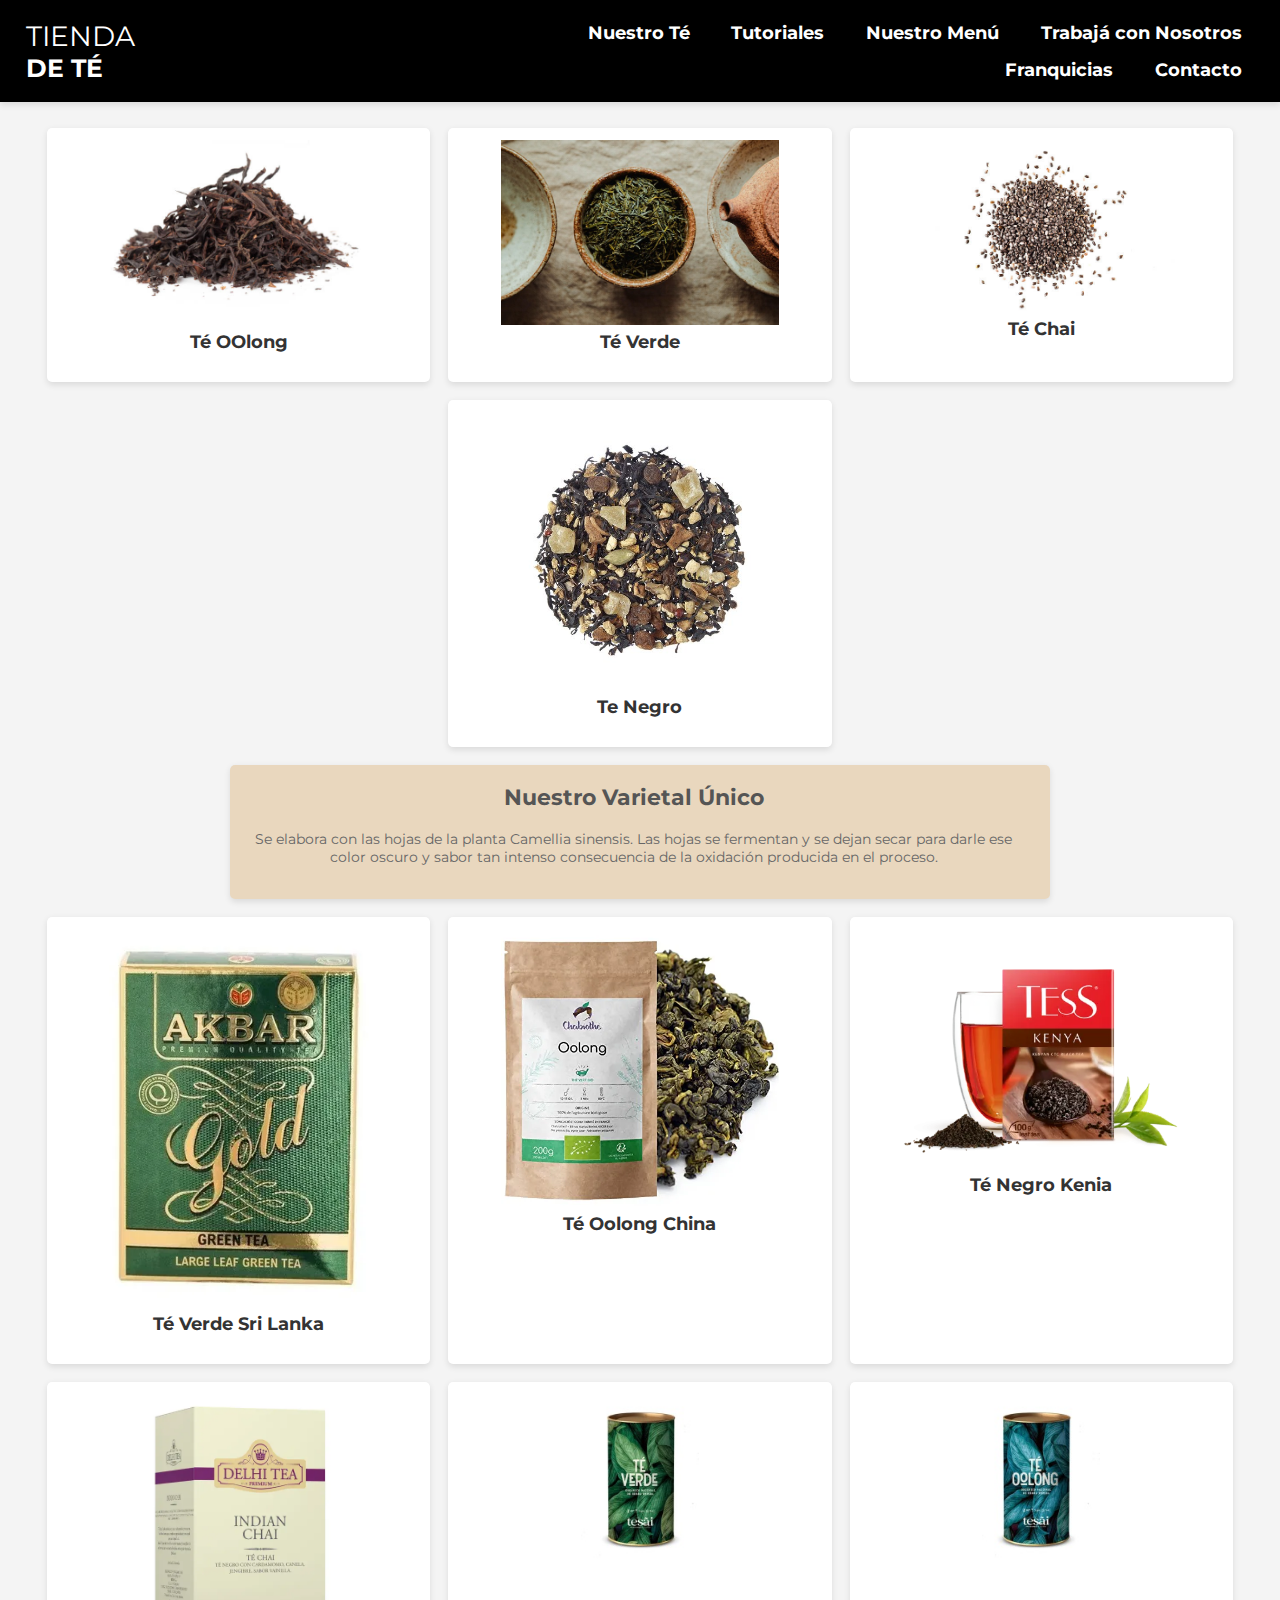
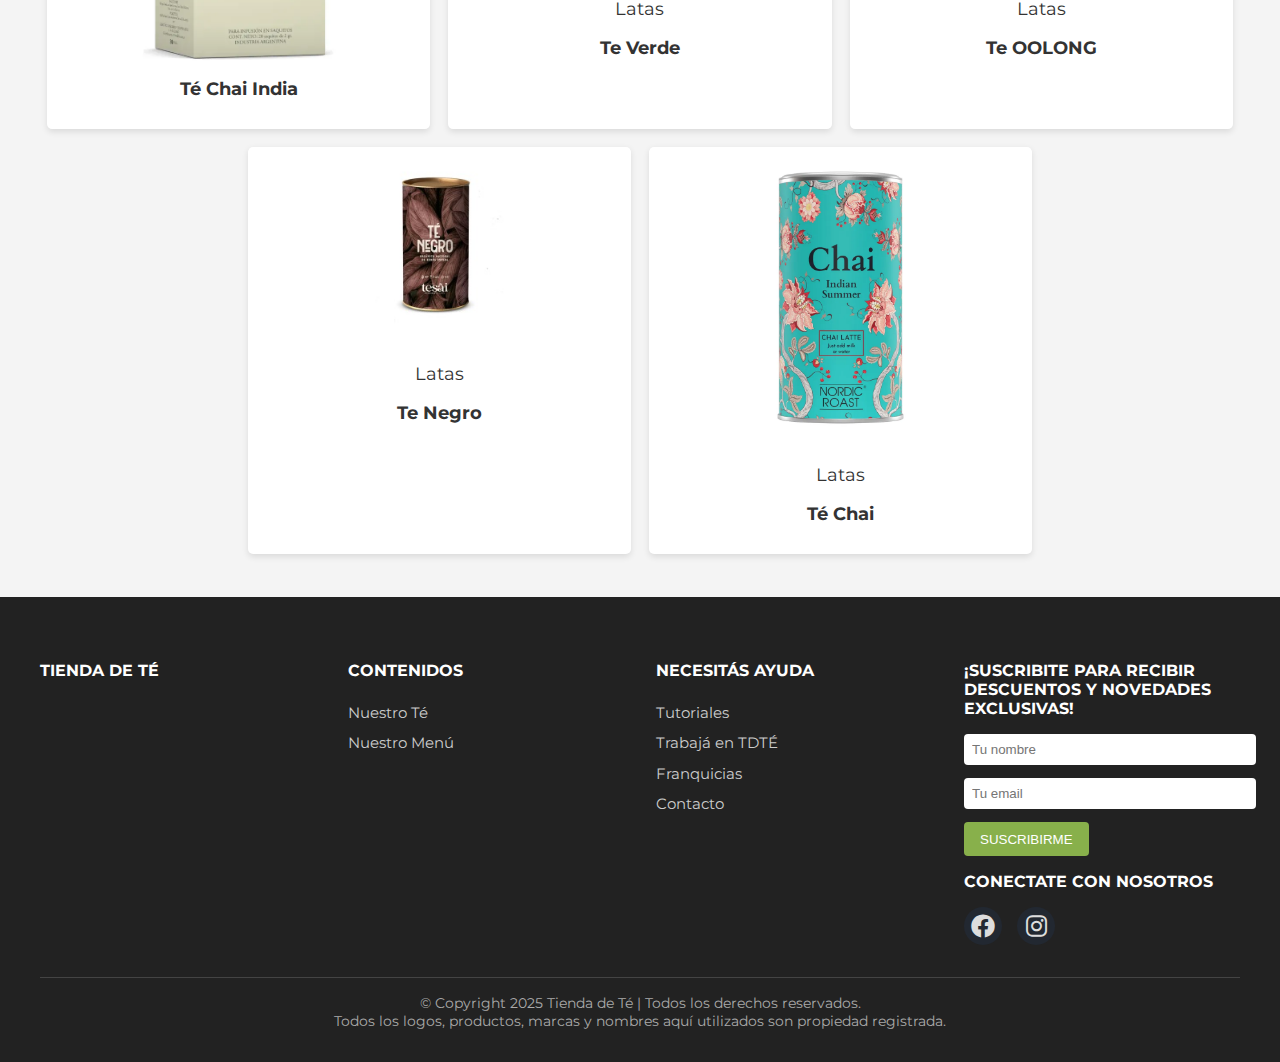
<file: index.html>
<!DOCTYPE html>
<html lang="es">
<head>
    <meta charset="UTF-8">
    <meta name="viewport" content="width=device-width, initial-scale=1.0">
    <title>Tienda de Té</title>

    <link rel="stylesheet" href="./css/styles.css">
    <link rel="stylesheet" href="https://cdnjs.cloudflare.com/ajax/libs/font-awesome/6.0.0/css/all.min.css" integrity="sha512-9usAa10IRO0HhonpyAIVpjrylPvoDwiPUiKdWk5t3PyolY1cOd4DSE0Ga+ri4AuTroPR5aQvXU9xC6qOPnzFeg==" crossorigin="anonymous" referrerpolicy="no-referrer" />

    <link href="https://fonts.googleapis.com/css2?family=Montserrat:wght@400;700&display=swap" rel="stylesheet">
</head>
<body>
    <header>
        <div class="logo">
            <a href="index.html" class="logo-link">
                <strong>TIENDA</strong>
                <span>DE TÉ</span>
            </a>    
        </div>
        <nav role="navigation">
            <ul>
                <li><a href="./index.html">Nuestro Té</a></li>
                <li><a href="./pages/tutoriales.html">Tutoriales</a></li>
                <li><a href="./pages/menu.html">Nuestro Menú</a></li>
                <li><a href="./pages/trabajaConNos.html">Trabajá con Nosotros</a></li>
                <li><a href="./pages/franquicias.html">Franquicias</a></li>
                <li><a href="./pages/contact.html">Contacto</a></li>
            </ul>
        </nav>
    </header>

    <main class="products-grid">
        <!-- Productos  -->
        <div class="product-item">
            <img src="./images/teOolongs.jpg" alt="Te oolong">
            <h3>Té OOlong</h3>
        </div>
        <div class="product-item">
            <img src="./images/TeVerde.jpg" alt="Te Verde">
            <h3>Té Verde</h3>
        </div>
        <div class="product-item">
            <img src="./images/teChia.jpg" alt="Te Chai">
            <h3>Té Chai</h3>
        </div>
        <div class="product-item">
            <img src="./images/TeNegro.jpg" alt="Te Negro">
            <h3>Te Negro</h3>
        </div>
        <div class="product-item special">
            <div class="promo-text">
                <h2>Nuestro Varietal Único</h2>
                <p>Se elabora con las hojas de la planta Camellia sinensis. Las hojas se fermentan y se dejan secar para darle ese color oscuro y sabor tan intenso   consecuencia de la oxidación producida en el proceso.</p>
            </div>
        </div>
        <div class="product-item">
            <img src="./images/Sri Lanka.jpg" alt="Té Verde">
            <h3>Té Verde Sri Lanka</h3>
        </div>
        <div class="product-item">
            <img src="./images/Te-Oolong-China3.jpg" alt="Té oolong">
            <h3>Té Oolong China</h3>
        </div>
        <div class="product-item">
            <img src="./images/Te-Negro-Kenya2.jpg" alt="Té Negro">
            <h3>Té Negro Kenia</h3>
        </div>
        <div class="product-item">
            <img src="./images/Te-Chai-India.jpg" alt="Té de India">
            <h3>Té Chai India</h3>
        </div>
        <div class="product-item">
            <div class="lata-container">
                <img src="./images/TeVerdeL.jpg" alt="Lata Te Verde">
                <p>Latas</p>
            </div>
            <h3>Te Verde</h3>
        </div>
        <div class="product-item">
            <div class="lata-container">
                <img src="./images/TeOolongPuroL.jpg" alt="Lata de Té Oolong">
                <p>Latas</p>
            </div>
            <h3>Te OOLONG</h3>
        </div>
        <div class="product-item">
            <div class="lata-container">
                <img src="./images/TeNegroL.jpg" alt="Lata de Te Negro">
                <p>Latas</p>
            </div>
            <h3>Te Negro</h3>
        </div>
        <div class="product-item">
            <div class="lata-container">
                <img src="./images/Te-ChaiL.jpg" alt="Lata de Té Chai">
                <p>Latas</p>
            </div>
            <h3>Té Chai</h3>
        </div>
    </main>

      <footer class="footer-bg">
        <div class="footer-grid container">
            <div class="footer-column">
                <h3>TIENDA DE TÉ</h3>
            </div>
            <div class="footer-column">
                <h3>CONTENIDOS</h3>
                <ul>
                    <li><a href="./index.html">Nuestro Té</a></li>
                    <li><a href="./pages/menu.html">Nuestro Menú</a></li>
                </ul>
            </div>
            <div class="footer-column">
                <h3>NECESITÁS AYUDA</h3>
                <ul>
                    <li><a href="./pages/tutoriales.html">Tutoriales</a></li>
                    <li><a href="./pages/trabajaConNos.html">Trabajá en TDTÉ</a></li>
                    <li><a href="./pages/franquicias.html">Franquicias</a></li>
                    <li><a href="./pages/contact.html">Contacto</a></li>
                </ul>
            </div>
            <div class="footer-column">
                <h3>¡SUSCRIBITE PARA RECIBIR DESCUENTOS Y NOVEDADES EXCLUSIVAS!</h3>
                <form class="newsletter-form">
                    <div class="form-group">
                        <input type="text" placeholder="Tu nombre">
                    </div>
                    <div class="form-group">
                        <input type="email" placeholder="Tu email">
                    </div>
                    <button class="button" type="submit">SUSCRIBIRME</button>
                </form>
                <h3>CONECTATE CON NOSOTROS</h3>
                <div class="social-icons">
                    <a href="#" target="_blank"><i class="fab fa-facebook"></i></a>
                    <a href="#" target="_blank"><i class="fab fa-instagram"></i></a>
                </div>
            </div>
        </div>
        <div class="copyright container">
            &copy; Copyright 2025 Tienda de Té | Todos los derechos reservados.<br>
            Todos los logos, productos, marcas y nombres aquí utilizados son propiedad registrada.
        </div>
    </footer>

     <!-- <footer class="footer-bg">
        <div class="footer-grid container">
            <div class="footer-column">
                <h3>TIENDA DE TÉ</h3>
            </div>
            <div class="footer-column">
                <h3>CONTENIDOS</h3>
                <ul>
                    <li><a href="/index.html">Nuestro Té</a></li>
                    <li><a href="./pages/menu.html">Nuestro Menú</a></li>
                </ul>
            </div>
            <div class="footer-column">
                <h3>NECESITÁS AYUDA</h3>
                <ul>
                    <li><a href="./pages/tutoriales.html">Tutoriales</a></li>
                    <li><a href="./pages/trabajaConNos.html">Trabajá en TDTÉ</a></li>
                    <li><a href="./pages/franquicias.html">Franquicias</a></li>
                    <li><a href="./pages/contact.html">Contacto</a></li>
                </ul>
            </div>
            <div class="footer-column">
                <h3>¡SUSCRIBITE PARA RECIBIR DESCUENTOS Y NOVEDADES EXCLUSIVAS!</h3>
                <form class="newsletter-form">
                    <div class="form-group">
                        <input type="text" placeholder="Tu nombre">
                    </div>
                    <div class="form-group">
                        <input type="email" placeholder="Tu email">
                    </div>
                    <button class="button" type="submit">SUSCRIBIRME</button>
                </form>
                <h3>CONECTATE CON NOSOTROS</h3>
                <div class="social-icons">
                    <a href="#" target="_blank"><i class="fab fa-facebook"></i></a>
                    <a href="#" target="_blank"><i class="fab fa-instagram"></i></a>
                </div>
            </div>
        </div>
        <div class="copyright container">
            &copy; Copyright 2025 Tienda de Té | Todos los derechos reservados.<br>
            Todos los logos, productos, marcas y nombres aquí utilizados son propiedad registrada.
        </div>
    </footer> -->
    <!-- <footer>
        <p><i class="fa fa-copyright"></i> 2025 Tienda de Té. Todos los derechos reservados.</p>
        <div class="social-links">
            <a href="#" aria-label="Facebook"><i class="fab fa-facebook-f"></i></a>
            <a href="#" aria-label="Twitter"><i class="fab fa-twitter"></i></a>
            <a href="#" aria-label="Instagram"><i class="fab fa-instagram"></i></a>
        </div>
    </footer> -->
</body>
</html>
</file>
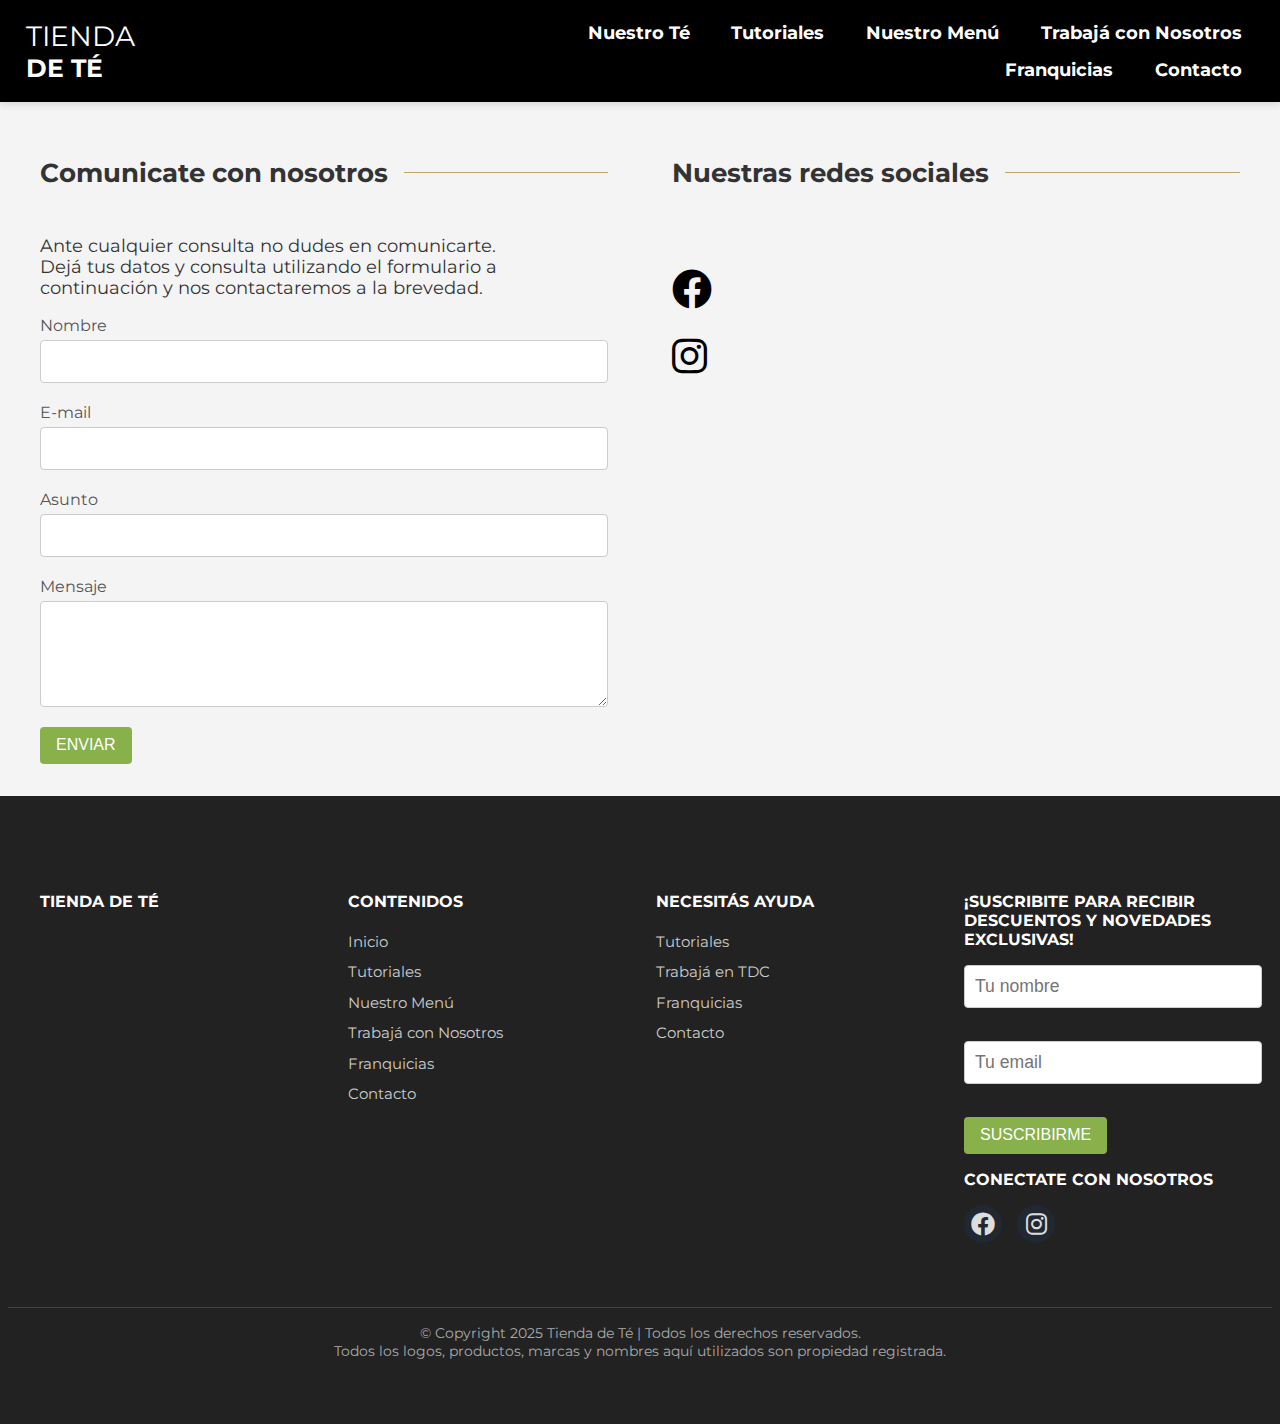
<file: pages/contact.html>
<!DOCTYPE html>
<html lang="es">
<head>
    <meta charset="UTF-8">
    <meta name="viewport" content="width=device-width, initial-scale=1.0">
    <title>Contacto - Tienda de Té </title>
    <!-- <link rel="stylesheet" href="./css/styles.css"> -->
    <link rel="stylesheet" href="../css/contact.css">
    <link rel="stylesheet" href="https://cdnjs.cloudflare.com/ajax/libs/font-awesome/6.0.0/css/all.min.css" integrity="sha512-9usAa10IRO0HhonpyAIVpjrylPvoDwiPUiKdWk5t3PyolY1cOd4DSE0Ga+ri4AuTroPR5aQvXU9xC6qOPnzFeg==" crossorigin="anonymous" referrerpolicy="no-referrer" />
    <link href="https://fonts.googleapis.com/css2?family=Montserrat:wght@400;700&display=swap" rel="stylesheet">
</head>
<body>
    <header>
       <div class="logo">
            <a href="../index.html" class="logo-link">
                <strong>TIENDA</strong>
                <span>DE TÉ</span>
            </a>    
        </div>
        <nav role="navigation">
            <ul>
                <li><a href="../index.html">Nuestro Té</a></li>
                <li><a href="tutoriales.html">Tutoriales</a></li>
                <li><a href="menu.html">Nuestro Menú</a></li>
                <li><a href="trabajaConNos.html">Trabajá con Nosotros</a></li>
                <li><a href="franquicias.html">Franquicias</a></li>
                <li><a href="contact.html">Contacto</a></li>
            </ul>
        </nav>
    </header>
<section class="container">
    <div class="grid-contacto">
        <!-- Columna izquierda -->
     <div>
        <div class="titulo-con-linea">
            <h2>Comunicate con nosotros</h2>
            <span class="linea"></span>
        </div>
        <p>Ante cualquier consulta no dudes en comunicarte.<br> Dejá tus datos y consulta utilizando el formulario a continuación y nos contactaremos a la brevedad.</p>
        <form>
            <div class="form-group">
                <label for="nombre">Nombre</label>
                <input type="text" id="nombre" name="nombre">
            </div>
            <div class="form-group">
                <label for="email">E-mail</label>
                <input type="email" id="email" name="email">
            </div>
            <div class="form-group">
                <label for="asunto">Asunto</label>
                <input type="text" id="asunto" name="asunto">
            </div>
            <div class="form-group">
                <label for="mensaje">Mensaje</label>
                <textarea id="mensaje" name="mensaje"></textarea>
            </div>
            <button type="submit" class="button">ENVIAR</button>
        </form>
    </div> 
    <!-- Columna derecha -->
        <div class="redes-sociales">
            <div class="titulo-con-linea">
                 <h2>Nuestras redes sociales</h2>
                 <span class="linea"></span>
            </div>
           
            <div class="icono-social">
                <ul>
                    <li> <a href=""><i class="fab fa-facebook"></i></a></li>
                    <li> <a class="icono-social instagram"><i class="fab fa-instagram"></i> </a></li>
                </ul>
                            
            </div>
            <!-- <div class="icono-social instagram">
                               
            </div> -->
        </div> 
     </div>
    </section>

    <footer class="footer-bg">
        <div class="footer-grid container">
            <div class="footer-column">
                <h3>TIENDA DE TÉ</h3>
                
            </div>
            <div class="footer-column">
                <h3>CONTENIDOS</h3>
                <ul>
                    <li><a href="../index.html">Inicio</a></li>                    
                    <li><a href="tutoriales.html">Tutoriales</a></li>
                    <li><a href="menu.html">Nuestro Menú</a></li>                    
                    <li><a href="trabajaConNos.html">Trabajá con Nosotros</a></li>
                    <li><a href="franquicias.html">Franquicias</a></li>
                    <li><a href="contact.html">Contacto</a></li>
                </ul>
            </div>
            <div class="footer-column">
                <h3>NECESITÁS AYUDA</h3>
                <ul>
                    <li><a href="#">Tutoriales</a></li>
                    <li><a href="#">Trabajá en TDC</a></li>
                    <li><a href="#">Franquicias</a></li>
                    <li><a href="#">Contacto</a></li>
                </ul>
            </div>
            <div class="footer-column">
                <h3>¡SUSCRIBITE PARA RECIBIR DESCUENTOS Y NOVEDADES EXCLUSIVAS!</h3>
                <form class="newsletter-form">
                    <div class="form-group">
                        <input type="text" placeholder="Tu nombre">               
                    </div>
                    <div class="form-group">
                        <input type="email" placeholder="Tu email">               
                    </div>                     
                    <button class="button" type="submit">SUSCRIBIRME</button>
                </form>
                <h3>CONECTATE CON NOSOTROS</h3>
                <div class="social-icons">
                    <a href="#" target="_blank"><i class="fab fa-facebook"></i></a>
                    <a href="#" target="_blank"><i class="fab fa-instagram"></i></a>
                </div>
            </div>
        </div>
        <div class="copyright container">
            &copy; Copyright 2025 Tienda de Té | Todos los derechos reservados.<br>
            Todos los logos, productos, marcas y nombres aquí utilizados son propiedad registrada.
        </div>
    </footer>

</body>
</html>
</file>
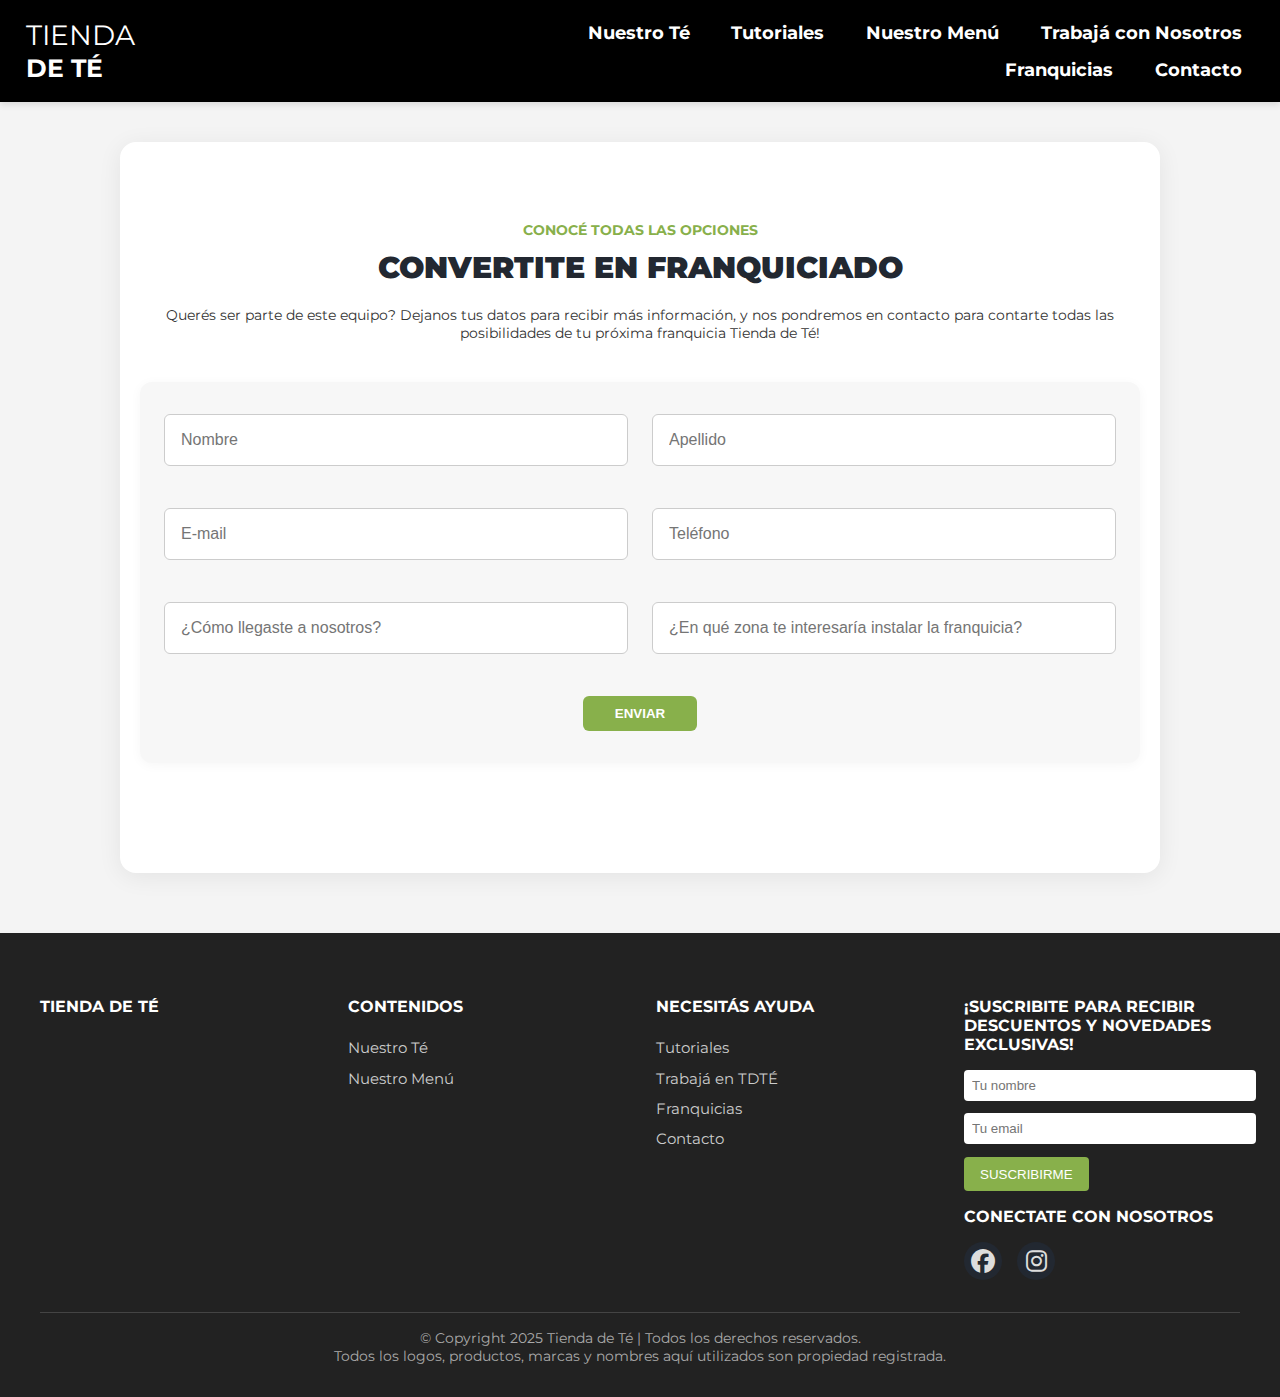
<file: pages/franquicias.html>
<!DOCTYPE html>
<html lang="es">
<head>
  <meta charset="UTF-8" />
  <meta name="viewport" content="width=device-width, initial-scale=1.0" />
  <title>Franquiciado - Tienda de Café</title>
  <link rel="stylesheet" href="/css/franquicias.css" />
  <link rel="stylesheet" href="https://cdnjs.cloudflare.com/ajax/libs/font-awesome/6.5.0/css/all.min.css">  
  <link href="https://fonts.googleapis.com/css2?family=Montserrat:wght@400;700&display=swap" rel="stylesheet">

</head>
<body>
  <header>
    <div class="logo">
            <a href="/index.html" class="logo-link">
                <strong>TIENDA</strong>
                <span>DE TÉ</span>
            </a>    
        </div>
    <nav role="navigation">
      <ul>
        <li><a href="/index.html">Nuestro Té</a></li>
        <li><a href="/pages/tutoriales.html">Tutoriales</a></li>
        <li><a href="/pages/menu.html">Nuestro Menú</a></li>
        <li><a href="/pages/trabajaConNos.html">Trabajá con Nosotros</a></li>
        <li><a href="/pages/franquicias.html">Franquicias</a></li>
        <li><a href="/pages/contact.html">Contacto</a></li>
      </ul>
    </nav>
  </header>

  <main class="franquicia">
    <h4>CONOCÉ TODAS LAS OPCIONES</h4>
    <h1>CONVERTITE EN FRANQUICIADO</h1>
    <p>Querés ser parte de este equipo? Dejanos tus datos para recibir más información, y nos pondremos en contacto para contarte todas las posibilidades de tu próxima franquicia Tienda de Té!</p>

    <form class="formulario">
      <div class="fila">
        <input type="text" placeholder="Nombre" />
        <input type="text" placeholder="Apellido" />
      </div>
      <div class="fila">
        <input type="email" placeholder="E-mail" />
        <input type="tel" placeholder="Teléfono" />
      </div>
      <div class="fila">
        <input type="text" placeholder="¿Cómo llegaste a nosotros?" />
        <input type="text" placeholder="¿En qué zona te interesaría instalar la franquicia?" />
      </div>
      <button type="submit" class="btn-enviar">ENVIAR</button>
    </form>
  </main>

 <footer class="footer-bg">
        <div class="footer-grid container">
            <div class="footer-column">
                <h3>TIENDA DE TÉ</h3>
            </div>
            <div class="footer-column">
                <h3>CONTENIDOS</h3>
                <ul>
                    <li><a href="/index.html">Nuestro Té</a></li>
                    <li><a href="/pages/menu.html">Nuestro Menú</a></li>
                </ul>
            </div>
            <div class="footer-column">
                <h3>NECESITÁS AYUDA</h3>
                <ul>
                    <li><a href="/pages/tutoriales.html">Tutoriales</a></li>
                    <li><a href="/pages/trabajaConNos.html">Trabajá en TDTÉ</a></li>
                    <li><a href="/pages/franquicias.html">Franquicias</a></li>
                    <li><a href="/pages/contact.html">Contacto</a></li>
                </ul>
            </div>
            <div class="footer-column">
                <h3>¡SUSCRIBITE PARA RECIBIR DESCUENTOS Y NOVEDADES EXCLUSIVAS!</h3>
                <form class="newsletter-form">
                    <div class="form-group">
                        <input type="text" placeholder="Tu nombre">
                    </div>
                    <div class="form-group">
                        <input type="email" placeholder="Tu email">
                    </div>
                    <button class="button" type="submit">SUSCRIBIRME</button>
                </form>
                <h3>CONECTATE CON NOSOTROS</h3>
                <div class="social-icons">
                    <a href="#" target="_blank"><i class="fab fa-facebook"></i></a>
                    <a href="#" target="_blank"><i class="fab fa-instagram"></i></a>
                </div>
            </div>
        </div>
        <div class="copyright container">
            &copy; Copyright 2025 Tienda de Té | Todos los derechos reservados.<br>
            Todos los logos, productos, marcas y nombres aquí utilizados son propiedad registrada.
        </div>
    </footer>

  <!-- <footer>
    <div class="footer-container">
      <div class="footer-logo">TIENDA<br><span>DE TÉ</span></div>
      <div class="footer-column">
        <h4>CONTENIDOS</h4>
        <ul>
          <li><a href="#">Inicio</a></li>
          <li><a href="#">Nuestro Té</a></li>
          <li><a href="#">Locales</a></li>
          <li><a href="#">Nuestro menú</a></li>
        </ul>
      </div>
      <div class="footer-column">
        <h4>NECESITÁS AYUDA</h4>
        <ul>
          <li><a href="#">Tutoriales</a></li>
          <li><a href="#">Trabajá en TDTÉ</a></li>
          <li><a href="#">Franquicias</a></li>
          <li><a href="#">Contacto</a></li>
        </ul>
      </div>
      <div class="footer-column">
        <h4>¡SUSCRIBITE PARA RECIBIR DESCUENTOS Y NOVEDADES EXCLUSIVAS!</h4>
        <input type="text" placeholder="Tu nombre" />
        <input type="email" placeholder="Tu email" />
        <button class="btn-suscribir">SUSCRIBIRME</button>
      </div>
    </div>
    <div class="footer-bottom">
      <p>CONECTATE CON NOSOTROS</p>
      <div class="social-links">
        <a href="#" aria-label="Facebook"><i class="fab fa-facebook-f"></i></a>
        <a href="#" aria-label="Twitter"><i class="fab fa-twitter"></i></a>
        <a href="#" aria-label="Instagram"><i class="fab fa-instagram"></i></a>
      </div>
      <p><i class="fa fa-copyright"></i> 2025 Tienda de Té. Todos los derechos reservados.</p> 
       
      
    </div>
  </footer> -->
</body>
</html>
</file>
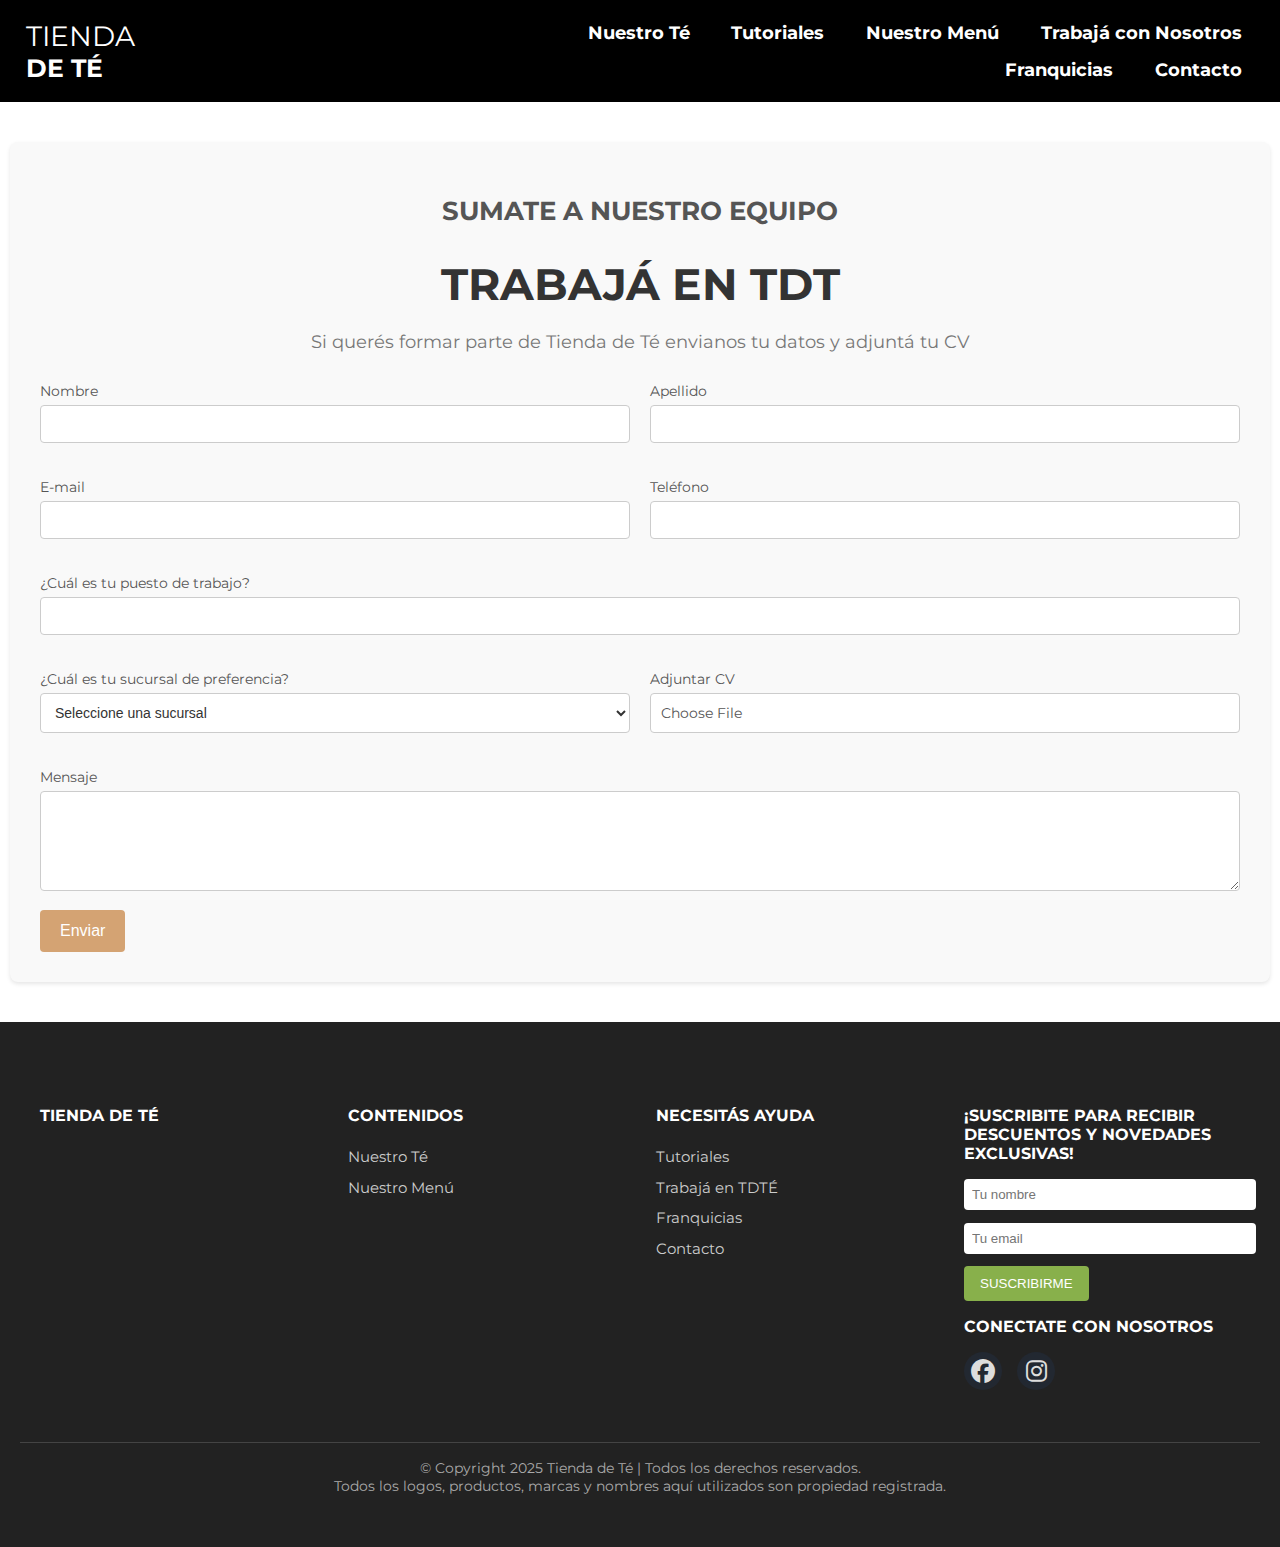
<file: pages/trabajaConNos.html>
<!DOCTYPE html>
<html lang="es">
<head>
    <meta charset="UTF-8">
    <meta name="viewport" content="width=device-width, initial-scale=1.0">
    <title>Trabajá en Tienda de Té</title>
    <link rel="stylesheet" href="../css/trabajaConNos.css">
    <link rel="stylesheet" href="https://cdnjs.cloudflare.com/ajax/libs/font-awesome/6.5.0/css/all.min.css">
    <link href="https://fonts.googleapis.com/css2?family=Montserrat:wght@400;700&display=swap" rel="stylesheet">

</head>
<body>
    <header>
         <div class="logo">
            <a href="/index.html" class="logo-link">
                <strong>TIENDA</strong>
                <span>DE TÉ</span>
            </a>    
        </div>
        <nav role="navigation">
            <ul>
                <li><a href="/index.html">Nuestro Té</a></li>
                <li><a href="/pages/tutoriales.html">Tutoriales</a></li>
                <li><a href="/pages/menu.html">Nuestro Menú</a></li>
                <li><a href="/pages/trabajaConNos.html">Trabajá con Nosotros</a></li>
                <li><a href="/pages/franquicias.html">Franquicias</a></li>
                <li><a href="/pages/contact.html">Contacto</a></li>
            </ul>
        </nav>
    </header>
    <main>
        <section class="form-section">
            <div class="container">
                <h2>SUMATE A NUESTRO EQUIPO</h2>
                <h1>TRABAJÁ EN TDT</h1>
                <p>Si querés formar parte de Tienda de Té envianos tu datos y adjuntá tu CV</p>
                <form action="#" method="post">
                    <div class="form-row">
                        <div class="form-group">
                            <label for="nombre">Nombre</label>
                            <input type="text" id="nombre" name="nombre">
                        </div>
                        <div class="form-group">
                            <label for="apellido">Apellido</label>
                            <input type="text" id="apellido" name="apellido">
                        </div>
                    </div>
                    <div class="form-row">
                        <div class="form-group">
                            <label for="email">E-mail</label>
                            <input type="email" id="email" name="email">
                        </div>
                        <div class="form-group">
                            <label for="telefono">Teléfono</label>
                            <input type="tel" id="telefono" name="telefono">
                        </div>
                    </div>
                    <div class="form-row">
                        <div class="form-group full-width">
                            <label for="puesto">¿Cuál es tu puesto de trabajo?</label>
                            <input type="text" id="puesto" name="puesto">
                        </div>
                    </div>
                    <div class="form-row">
                        <div class="form-group">
                            <label for="sucursal">¿Cuál es tu sucursal de preferencia?</label>
                            <select id="sucursal" name="sucursal">
                                <option value="">Seleccione una sucursal</option>
                                <option value="sucursal1">Esmeralda 480. San Nicolás</option>
                                <option value="sucursal2">Borges 1613. Palermo Soho</option>
                                <option value="sucursal3">Santa Fe 4218. Plaza Italia</option>
                            </select>
                        </div>
                        <div class="form-group">
                            <label for="cv">Adjuntar CV</label>
                            <div class="file-upload">
                                <input type="file" id="cv" name="cv">
                                <span>Choose File</span>
                            </div>
                        </div>
                    </div>
                    <div class="form-group full-width">
                        <label for="mensaje">Mensaje</label>
                        <textarea id="mensaje" name="mensaje"></textarea>
                    </div>
                    <button type="submit" class="submit-button">Enviar</button>
                </form>
            </div>
        </section>
    </main>


     <footer class="footer-bg">
        <div class="footer-grid container">
            <div class="footer-column">
                <h3>TIENDA DE TÉ</h3>
            </div>
            <div class="footer-column">
                <h3>CONTENIDOS</h3>
                <ul>
                    <li><a href="/index.html">Nuestro Té</a></li>
                    <li><a href="/pages/menu.html">Nuestro Menú</a></li>
                </ul>
            </div>
            <div class="footer-column">
                <h3>NECESITÁS AYUDA</h3>
                <ul>
                    <li><a href="/pages/tutoriales.html">Tutoriales</a></li>
                    <li><a href="/pages/trabajaConNos.html">Trabajá en TDTÉ</a></li>
                    <li><a href="/pages/franquicias.html">Franquicias</a></li>
                    <li><a href="/pages/contact.html">Contacto</a></li>
                </ul>
            </div>
            <div class="footer-column">
                <h3>¡SUSCRIBITE PARA RECIBIR DESCUENTOS Y NOVEDADES EXCLUSIVAS!</h3>
                <form class="newsletter-form">
                    <div class="form-group">
                        <input type="text" placeholder="Tu nombre">
                    </div>
                    <div class="form-group">
                        <input type="email" placeholder="Tu email">
                    </div>
                    <button class="button" type="submit">SUSCRIBIRME</button>
                </form>
                <h3>CONECTATE CON NOSOTROS</h3>
                <div class="social-icons">
                    <a href="#" target="_blank"><i class="fab fa-facebook"></i></a>
                    <a href="#" target="_blank"><i class="fab fa-instagram"></i></a>
                </div>
            </div>
        </div>
        <div class="copyright container">
            &copy; Copyright 2025 Tienda de Té | Todos los derechos reservados.<br>
            Todos los logos, productos, marcas y nombres aquí utilizados son propiedad registrada.
        </div>
    </footer>


    <!-- <footer>
        <div class="container">
            <div class="footer-logo">
                <img src="../images/Té.jpeg" alt="Tienda de Té">
            </div>
            <div class="footer-links">
                <div class="column">
                    <h3>CONTENIDOS</h3>
                    <ul>
                        <li><a href="#">Inicio</a></li>
                        <li><a href="#">Nuestro Té</a></li>                   
                        <li><a href="#">Nuestro menú</a></li>
                    </ul>
                </div>
                <div class="column">
                    <h3>NECESITÁS AYUDA</h3>
                    <ul>
                        <li><a href="#">Tutoriales</a></li>
                        <li><a href="#">Trabajá en TDTé</a></li>
                        <li><a href="#">Franquicias</a></li>
                        <li><a href="#">Contacto</a></li>
                    </ul>
                </div>
                <div class="column subscribe">
                    <h3>¡SUSCRIBITE PARA RECIBIR DESCUENTOS Y NOVEDADES EXCLUSIVAS!</h3>
                    <form class="subscribe-form">
                        <input type="text" placeholder="Tu nombre">
                        <input type="email" placeholder="Tu email">
                        <button type="submit">SUSCRIBIRME</button>
                    </form>
                </div>
            </div>
            <div class="footer-bottom">
                <p>CONECTATE CON NOSOTROS</p>
                
                <div class="social-links">
                    <a href="#" aria-label="Facebook"><i class="fab fa-facebook-f"></i></a>
                    <a href="#" aria-label="Twitter"><i class="fab fa-twitter"></i></a>
                    <a href="#" aria-label="Instagram"><i class="fab fa-instagram"></i></a>
                </div>
                <p><i class="fa fa-copyright"></i> 2025 Tienda de Té. Todos los derechos reservados.</p>
            </div>
        </div>
    </footer> -->
</body>
</html>
</file>
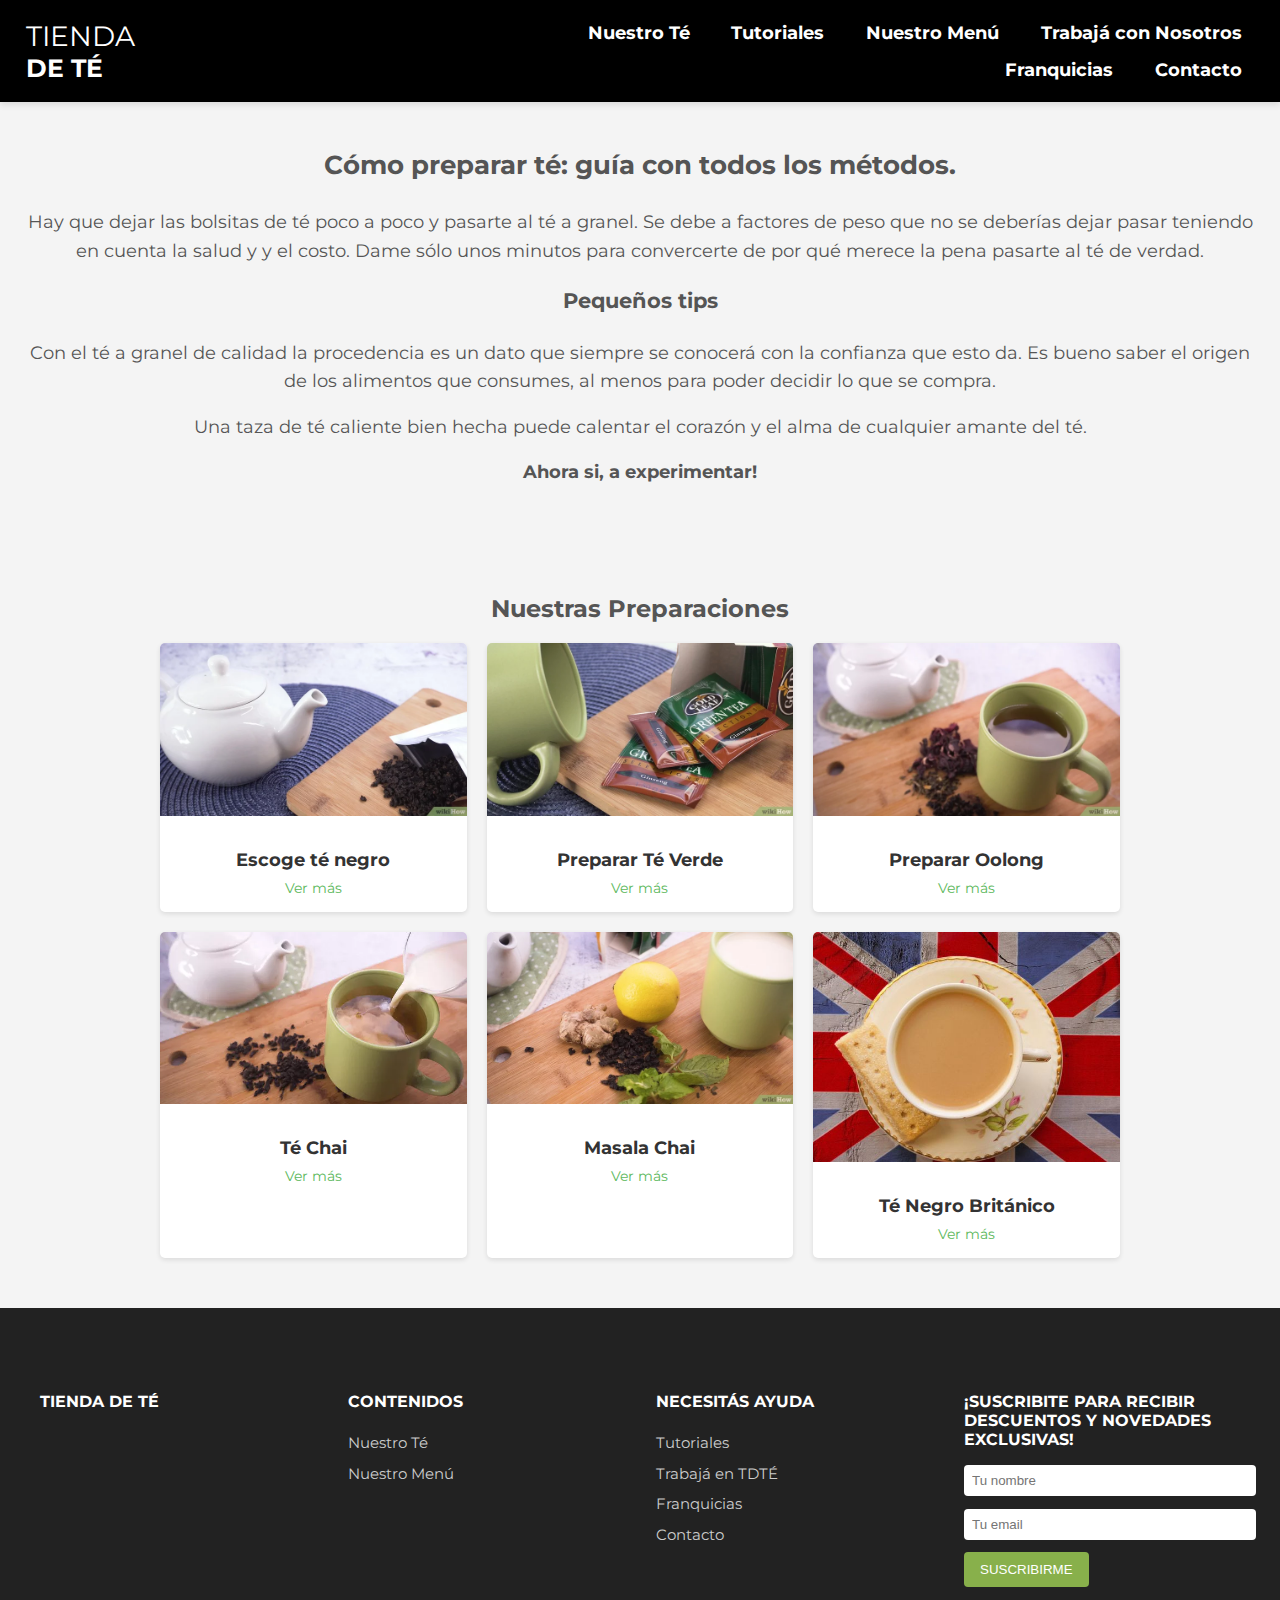
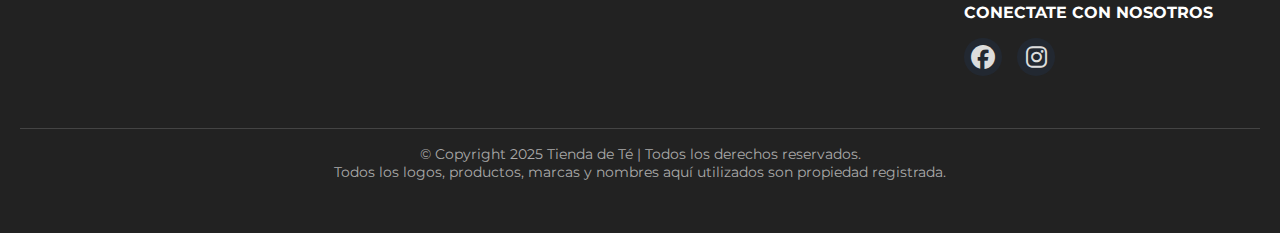
<file: pages/tutoriales.html>
<!DOCTYPE html>
<html lang="es">

<head>
    <meta charset="UTF-8">
    <meta name="viewport" content="width=device-width, initial-scale=1.0">
    <title>Tutoriales - Tienda de Té</title>
    <link rel="stylesheet" href="../css/tutoriales.css">
    <link rel="stylesheet" href="https://cdnjs.cloudflare.com/ajax/libs/font-awesome/6.5.0/css/all.min.css">
    <link href="https://fonts.googleapis.com/css2?family=Montserrat:wght@400;700&display=swap" rel="stylesheet">

</head>

<body>
    <header>
        <div class="logo">
            <a href="../index.html" class="logo-link">
                <strong>TIENDA</strong>
                <span>DE TÉ</span>
            </a>
        </div>
        <nav role="navigation">
            <ul>
                <li><a href="../index.html">Nuestro Té</a></li>
                <li><a href="tutoriales.html">Tutoriales</a></li>
                <li><a href="menu.html">Nuestro Menú</a></li>
                <li><a href="trabajaConNos.html">Trabajá con Nosotros</a></li>
                <li><a href="franquicias.html">Franquicias</a></li>
                <li><a href="contact.html">Contacto</a></li>
            </ul>
        </nav>
    </header>

    <section class="intro-text">
        <h2>Cómo preparar té: guía con todos los métodos.</h2>
        <p> Hay que dejar las bolsitas de té poco a poco y pasarte al té a granel. Se debe a factores de peso que no se
            deberías dejar pasar teniendo en cuenta la salud y y el costo. Dame sólo unos minutos para convercerte de
            por qué merece la pena pasarte al té de verdad.</p>

        <h3>Pequeños tips</h3>
        <p>Con el té a granel de calidad la procedencia es un dato que siempre se conocerá con la confianza que esto da.
            Es bueno saber el origen de los alimentos que consumes, al menos para poder decidir lo que se compra.</p>
        <p>Una taza de té caliente bien hecha puede calentar el corazón y el alma de cualquier amante del té.</p>
        <p><strong>Ahora si, a experimentar!</strong></p>
    </section>

    <section class="preparaciones">
        <div class="container">
            <h2>Nuestras Preparaciones</h2>
            <div class="grid-preparaciones">
                <div class="card-preparacion">
                    <img src="../images/prepararTeNegro.jpg" alt="Te Negro">
                    <div class="info">
                        <h3>Escoge té negro </h3>
                        <a href="#">Ver más</a>
                    </div>
                </div>
                <div class="card-preparacion">
                    <img src="../images/prepararTeVerde.jpg" alt="Té Verde">
                    <div class="info">
                        <h3>Preparar Té Verde </h3>
                        <a href="#">Ver más</a>
                    </div>
                </div>
                <div class="card-preparacion">
                    <img src="../images/prepararTeOOlong.jpg" alt="Té Onlong">
                    <div class="info">
                        <h3>Preparar Oolong</h3>
                        <a href="#">Ver más</a>
                    </div>
                </div>
                <div class="card-preparacion">
                    <img src="../images/preparaTeConLeche.jpg" alt="Té Chaia">
                    <div class="info">
                        <h3>Té Chai</h3>
                        <a href="#">Ver más</a>
                    </div>
                </div>
                <div class="card-preparacion">
                    <img src="../images/prepararTéMasalaChai.jpg" alt="Masala Chai">
                    <div class="info">
                        <h3>Masala Chai</h3>
                        <a href="#">Ver más</a>
                    </div>
                </div>
                <div class="card-preparacion">
                    <img src="../images/prepararChinoEstiloBritanico.jpg" alt="Té Estilo Británico">
                    <div class="info">
                        <h3>Té Negro Británico</h3>
                        <a href="#">Ver más</a>
                    </div>
                </div>
            </div>
        </div>
    </section>

 <footer class="footer-bg">
        <div class="footer-grid container">
            <div class="footer-column">
                <h3>TIENDA DE TÉ</h3>
            </div>
            <div class="footer-column">
                <h3>CONTENIDOS</h3>
                <ul>
                    <li><a href="../index.html">Nuestro Té</a></li>
                    <li><a href="menu.html">Nuestro Menú</a></li>
                </ul>
            </div>
            <div class="footer-column">
                <h3>NECESITÁS AYUDA</h3>
                <ul>
                    <li><a href="tutoriales.html">Tutoriales</a></li>
                    <li><a href="trabajaConNos.html">Trabajá en TDTÉ</a></li>
                    <li><a href="franquicias.html">Franquicias</a></li>
                    <li><a href="contact.html">Contacto</a></li>
                </ul>
            </div>
            <div class="footer-column">
                <h3>¡SUSCRIBITE PARA RECIBIR DESCUENTOS Y NOVEDADES EXCLUSIVAS!</h3>
                <form class="newsletter-form">
                    <div class="form-group">
                        <input type="text" placeholder="Tu nombre">
                    </div>
                    <div class="form-group">
                        <input type="email" placeholder="Tu email">
                    </div>
                    <button class="button" type="submit">SUSCRIBIRME</button>
                </form>
                <h3>CONECTATE CON NOSOTROS</h3>
                <div class="social-icons">
                    <a href="#" target="_blank"><i class="fab fa-facebook"></i></a>
                    <a href="#" target="_blank"><i class="fab fa-instagram"></i></a>
                </div>
            </div>
        </div>
        <div class="copyright container">
            &copy; Copyright 2025 Tienda de Té | Todos los derechos reservados.<br>
            Todos los logos, productos, marcas y nombres aquí utilizados son propiedad registrada.
        </div>
    </footer>


 <!-- <footer class="footer-bg">
        <div class="footer-grid container">
            <div class="footer-column">
                <h3>TIENDA DE TÉ</h3>
                
            </div>
            <div class="footer-column">
                <h3>CONTENIDOS</h3>
                <ul>
                    <li><a href="/index.html">Inicio</a></li>                    
                    <li><a href="tutoriales.html">Tutoriales</a></li>
                    <li><a href="menu.html">Nuestro Menú</a></li>                    
                    <li><a href="trabajaConNos.html">Trabajá con Nosotros</a></li>
                    <li><a href="franquicias.html">Franquicias</a></li>
                    <li><a href="contact.html">Contacto</a></li>
                </ul>
            </div>
            <div class="footer-column">
                <h3>NECESITÁS AYUDA</h3>
                <ul>
                    <li><a href="#">Tutoriales</a></li>
                    <li><a href="#">Trabajá en TDC</a></li>
                    <li><a href="#">Franquicias</a></li>
                    <li><a href="#">Contacto</a></li>
                </ul>
            </div>
            <div class="footer-column">
                <h3>¡SUSCRIBITE PARA RECIBIR DESCUENTOS Y NOVEDADES EXCLUSIVAS!</h3>
                <form class="newsletter-form">
                    <div class="form-group">
                        <input type="text" placeholder="Tu nombre">               
                    </div>
                    <div class="form-group">
                        <input type="email" placeholder="Tu email">               
                    </div>                     
                    <button class="button" type="submit">SUSCRIBIRME</button>
                </form>
                <h3>CONECTATE CON NOSOTROS</h3>
                <div class="social-icons">
                    <a href="#" target="_blank"><i class="fab fa-facebook"></i></a>
                    <a href="#" target="_blank"><i class="fab fa-instagram"></i></a>
                </div>
            </div>
        </div>
        <div class="copyright container">
            &copy; Copyright 2025 Tienda de Té | Todos los derechos reservados.<br>
            Todos los logos, productos, marcas y nombres aquí utilizados son propiedad registrada.
        </div>
    </footer> -->


    <!-- <footer>
        <div class="container">
            <div class="footer-section">
                <h4>Tienda de Té</h4>
                <ul>
                    <li><a href="#">Inicio</a></li>
                    <li><a href="#">Nuestro Té</a></li>
                    <li><a href="#">Nuestro Menú</a></li>
                </ul>
            </div>
            <div class="footer-section">
                <h4>Necesitas Ayuda?</h4>
                <ul>
                    <li><a href="#">Términos y Condiciones</a></li>
                    <li><a href="#">Preguntas Frecuentes</a></li>
                    <li><a href="#">Contacto</a></li>
                </ul>
            </div>
            <div class="footer-section subscribe">
                <h4>Suscríbete para recibir descuentos y novedades exclusivas!</h4>
                <form>
                    <input type="email" placeholder="Tu email">
                    <button type="submit">Suscribirse</button>
                </form>
            </div>
            <div class="footer-section social">
                <h4>Conéctate con nosotros</h4>
                <div class="footer-section social">
                    <a href="#"><i class="fab fa-facebook-f"></i></a>
                    <a href="#"><i class="fab fa-twitter"></i></a>
                    <a href="#"><i class="fab fa-instagram"></i></a>
                </div>
            </div>
        </div>
        <div class="container copyright">
            <p>&copy; 2023 Tienda de Té. Todos los derechos reservados.</p>
        </div>
    </footer> -->
</body>

</html>
</file>
<file: css/styles.css>
/*///////////////// AJUSTES GENERALES //////////////////*/
body {
    font-family: 'Montserrat', sans-serif;
    margin: 0;
    padding: 0;
    background-color: #f4f4f4;
    color: #333;
    font-size: clamp(0.9rem, 1.5vw, 1.1rem);
}

ul, li, a {
    text-decoration: none;
}

/*__________________Header____________________________*/
header {
    background-color: #000;
    padding: 1.5% 2%;
    display: flex;
    justify-content: space-between;
    align-items: center;
    box-shadow: 0 0.2vw 0.5vw rgba(0, 0, 0, 0.1);
    flex-wrap: wrap;
}

/* .logo h1 {
    color: #fff;
    font-weight: 700;
    font-size: clamp(1.5rem, 3vw, 2.2rem);
    text-shadow: 1px 1px 4px rgba(0, 0, 0, 0.7);
    margin: 0;
} */

.logo {
    color: #fff; 
    /* font-weight: bold; */
    /* display: flex;
    flex-direction: column;
    align-items: flex-start; */
}
.logo-link{
    display: flex;
    flex-direction: column;   
}
.logo strong {
    color: #fff; 
    font-weight: 400;
    font-size: 28px; 
    text-transform: uppercase; 
}

.logo span {
    color: #fff;
    font-size: 25px; 
    text-transform: uppercase; 
    font-weight: 700;
}


nav {
    width: 60%;
}

nav ul {
    list-style: none;
    padding: 0;
    margin: 0;
    display: flex;
    justify-content: flex-end;
    flex-wrap: wrap;
    gap: 1rem;
}

nav ul li a {
    text-decoration: none;
    color: #fff;
    font-weight: bold;
    padding: 0.5vw 1vw;
    transition: color 0.3s ease;
}

nav ul li a:visited {
    color: #ccc;
}

nav ul li a:hover {
    color: #c7a17a;
}

nav ul li a:active {
    color: #fff;
}

/*__________________Main - Productos____________________________*/
main.products-grid {
    padding: 2%;
    display: flex;
    flex-wrap: wrap;
    justify-content: center;
    gap: 1.5%;
    width: 95%;
    margin: 0 auto;
}

.product-item {
    background-color: #fff;
    border-radius: 0.4vw;
    overflow: hidden;
    box-shadow: 0 0.2vw 0.5vw rgba(0, 0, 0, 0.1);
    display: flex;
    flex-direction: column;
    align-items: center;
    padding: 1% 1.5%;
    text-align: center;
    width: calc(30% - 1.5%);
    margin-bottom: 1.5%;
    transition: transform 0.3s ease;
}

.product-item:hover {
    transform: scale(1.02);
}

.product-item img {
    max-width: 80%;
    height: auto;
    margin-bottom: 0.5vw;
}

.product-item h3 {
    margin-top: 0;
    color: #333;
    font-size: 1.1rem;
}

.product-item.special {
    background-color: #e9d7be;
    display: flex;
    flex-direction: row;
    align-items: center;
    text-align: center;
    padding: 1.5% 2%;
    width: calc(65% - 1.5%);
}

.product-item.special .promo-text {
    padding-right: 1vw;
    flex: 1;
}

.product-item.special h2 {
    color: #555;
    margin-top: 0;
    font-size: 1.4rem;
}

.product-item.special p {
    color: #666;
    font-size: 0.9rem;
}

.product-item.special img {
    max-width: 50%;
    height: auto;
    flex: 1;
}

.capsule-container {
    display: flex;
    flex-direction: column;
    align-items: center;
    margin-bottom: 0.5vw;
}

.capsule-container img {
    max-width: 50%;
    height: auto;
}

.capsule-container p {
    font-size: 0.8rem;
    color: #777;
    margin-top: 0.2vw;
}

/*__________________Footer____________________________*/


.footer-bg {
  background-color: #222;
  color: white;
  padding: 3rem 0 2rem;
}

.footer-grid {
  display: grid;
  grid-template-columns: repeat(auto-fit, minmax(250px, 1fr));
  gap: 2rem;
}


.footer-grid.container,
.copyright.container {
    max-width: 1200px;
    margin-left: auto;
    margin-right: auto;
}

.footer-column h3 {
  font-size: 1rem;
  margin-bottom: 1rem;
  color: #fff;
}

.footer-column ul {
  list-style: none;
  padding: 0;
}

.footer-column ul li a {
  color: #ccc;
  text-decoration: none;
  font-size: 0.95rem;
  line-height: 2;
}

.footer-column ul li a:hover {
  color: #f7f7f7;
}

.newsletter-form input {
  width: 100%;
  padding: 0.5rem;
  margin-bottom: 0.8rem;
  border: none;
  border-radius: 4px;
}

.button {
  background-color: #88b04b;
  color: white;
  padding: 0.6rem 1rem;
  border: none;
  border-radius: 4px;
  cursor: pointer;
}

.button:hover {
  background-color: #6f933d;
}

.social-icons a {
  color: #ddd;
  margin-right: 10px;
  font-size: 1.5rem;
  text-decoration: none;
  display: inline-flex;
  align-items: center;
  justify-content: center;
  width: 38px;
  height: 38px;
  background: #222831;
  border-radius: 50%;
  transition: background-color 0.3s, color 0.3s;
}

.social-icons a:hover {
  color: #f4f4f4;
  background: #6f933d;
}

.copyright {
  text-align: center;
  font-size: 0.9rem;
  color: #aaa;
  margin-top: 2rem;
  border-top: 1px solid #444;
  padding-top: 1rem;
}


/*__________________RESPONSIVE MEDIA QUERIES____________________________*/
@media (max-width: 1080px) {
    nav {
        width: 100%;
    }
    main.products-grid .product-item {
        width: calc(48% - 1.5%);
    }
    .product-item.special {
        flex-direction: column;        
        text-align: center;
        width: 90%;
    }
}

@media (max-width: 768px) {
    header {
        flex-direction: column;
        align-items: center;
        padding: 3% 2%;
    }
    .logo {
        text-align: center;
        width: 100%;
        margin-bottom: 1rem;
    }
    nav ul {
        flex-direction: column;
        align-items: center;
    }
    main.products-grid .product-item {
        width: 95%;
    }
}

@media (max-width: 480px) {
    nav ul li a {
        padding: 2vw 3vw;
    }
}
</file>
<file: css/contact.css>
/*///////////////// AJUSTES GENERALES //////////////////*/
body {
    font-family: 'Montserrat', sans-serif;
    margin: 0;
    padding: 0;
    background-color: #f4f4f4;
    color: #333;
    font-size: clamp(0.9rem, 1.5vw, 1.1rem);
}

ul, li, a {
    text-decoration: none;
}

/*__________________Header____________________________*/
header {
    background-color: #000;
    padding: 1.5% 2%;
    display: flex;
    justify-content: space-between;
    align-items: center;
    box-shadow: 0 0.2vw 0.5vw rgba(0, 0, 0, 0.1);
    flex-wrap: wrap;
}

/* .logo h1 {
    color: #fff;
    font-weight: 700;
    font-size: clamp(1.5rem, 3vw, 2.2rem);
    text-shadow: 1px 1px 4px rgba(0, 0, 0, 0.7);
    margin: 0;
} */

.logo-link{
    display: flex;
    flex-direction: column;   
}
.logo strong {
    color: #fff; 
    font-weight: 400;
    font-size: 28px; 
    text-transform: uppercase; 
}

.logo span {
    color: #fff;
    font-size: 25px; 
    text-transform: uppercase; 
    font-weight: 700;
}

nav {
    width: 60%;
}

nav ul {
    list-style: none;
    padding: 0;
    margin: 0;
    display: flex;
    justify-content: flex-end;
    flex-wrap: wrap;
    gap: 1rem;
}

nav ul li a {
    text-decoration: none;
    color: #fff;
    font-weight: bold;
    padding: 0.5vw 1vw;
    transition: color 0.3s ease;
}

nav ul li a:visited {
    color: #ccc;
}

nav ul li a:hover {
    color: #c7a17a;
}

nav ul li a:active {
    color: #fff;
}
.container {
    max-width: 1200px;
    margin: auto;
    padding: 2rem;
}
.container-grid {
    display: grid;
    grid-template-columns: 2fr 1fr;
    gap: 2rem;
    align-items: start;
}







/*__________________ SECCION CONTACT ____________________________*/

ul {
    list-style: none;
    padding-left: 0;
    margin: 0;
}
.contacto-container {
    max-width: 1200px;
    margin: auto;
    padding: 2rem;
}

.grid-contacto {
    display: grid;
    grid-template-columns: 2fr 2fr;
    gap: 4rem;
    align-items: start;
}


.titulo-con-linea {
    display: flex;
    align-items: center;
    width: 100%;
    gap: 16px;
    margin-bottom: 24px;
}

.titulo-con-linea .linea {
    flex: 1;
    height: 1px;
    background: #bfa16a;
    min-width: 40px;
    border-radius: 2px;
}

.titulo-con-linea h2 {
    white-space: nowrap;
    font-weight: 700;
    font-size: 1.5em;
}

body > section > div > div:nth-child(1) > p
.titulo-con-linea p {
    color: #181717;
}

.form-group {
    display: flex;
    flex-direction: column;
    margin-bottom: 20px;
}

.form-group label {
    margin-bottom: 5px;
    color: #555;
    font-size: 0.9em;
    text-align: left;
}

.form-group input[type="text"],
.form-group input[type="email"],
.form-group input[type="tel"] {
    padding: 10px;
    border: 1px solid #ccc;
    border-radius: 4px;
    font-size: 1em;
}
.form-group textarea {
    resize: vertical;
    min-height: 100px;
    border-radius: 4px;
    border: 1px solid #ccc;
}

.button {
    background-color: #d4a373;
    color: #fff;
    border: none;
    padding: 10px 20px;
    border-radius: 4px;
    cursor: pointer;
    font-size: 16px;
    transition: background-color 0.3s ease;    
}

.button:hover {
    background-color: #b88647;
}

.redes-sociales {
    display: flex;
    flex-direction: column;
    gap: 1.5rem;
}

.social-icons a {
    display: inline-flex;
    align-items: center;
    justify-content: center;
    width: 38px;
    height: 38px;
    border-radius: 50%;
    background-color: #595959;    
    margin-right: 10px;
    transition: background 0.3s;
    text-decoration: none;
}

.social-icons a:last-child {
    margin-right: 0;
}

.icono-social {
    display: flex;
    align-items: center;
    font-size: 1.2rem;
    line-height: 4;
}

.icono-social i {
    font-size: 2.5rem;
    margin-right: 1rem;
    color: black;
    margin-bottom: 20px;
}



.icono-social.instagram i {
    color: black;
}



/*__________________Footer____________________________*/


.footer-bg {
  background-color: #222;
  color: white;
  padding: 3rem 0 2rem;
}

.footer-grid {
  display: grid;
  grid-template-columns: repeat(auto-fit, minmax(250px, 1fr));
  gap: 2rem;
}

.footer-grid.container,
.copyright.container {
    max-width: 1200px;
    margin-left: auto;
    margin-right: auto;
}

.footer-column h3 {
  font-size: 1rem;
  margin-bottom: 1rem;
  color: #fff;
}

.footer-column ul {
  list-style: none;
  padding: 0;
}

.footer-column ul li a {
  color: #ccc;
  text-decoration: none;
  font-size: 0.95rem;
  line-height: 2;
}

.footer-column ul li a:hover {
  color: #f7f7f7;
}

.newsletter-form input {
  width: 100%;
  padding: 0.5rem;
  margin-bottom: 0.8rem;
  border: none;
  border-radius: 4px;
}

.button {
  background-color: #88b04b;
  color: white;
  padding: 0.6rem 1rem;
  border: none;
  border-radius: 4px;
  cursor: pointer;
}

.button:hover {
  background-color: #6f933d;
}

.social-icons a {
  color: #ddd;
  margin-right: 10px;
  font-size: 1.5rem;
  text-decoration: none;
  display: inline-flex;
  align-items: center;
  justify-content: center;
  width: 38px;
  height: 38px;
  background: #222831;
  border-radius: 50%;
  transition: background-color 0.3s, color 0.3s;
}

.social-icons a:hover {
  color: #f4f4f4;
  background: #6f933d;
}

.copyright {
  text-align: center;
  font-size: 0.9rem;
  color: #aaa;
  margin-top: 2rem;
  border-top: 1px solid #444;
  padding-top: 1rem;
}


/*__________________FOOTER ____________________________*/

/* .footer-bg {
    background-color: #222222;
}
.footer-grid {
    display: grid;
    grid-template-columns: repeat(4, 1fr);
    gap: 1rem;  
    align-items: start;
}

.footer-column h3 {
    font-size: medium; 
    color: #F5F5F5;
    margin-bottom: 1rem;    
    font-weight: 700;
}

.footer-column,
.footer-column a {
    color: #a1a7a7;
    text-decoration: none;
}

.footer-column ul {
    list-style: none;
    padding: 0;
    margin: 0;
}

.footer-column ul li {
    margin-bottom: 0.3rem;
    color: #99a3a3;
}

.footer-column a:hover {
    cursor: pointer;
    color: #bfa16a;
    
}

.social-icons i {
    color: #fff;
    font-size: 1.5rem;
}

.social-icons i:hover {
    color: #0f0f0f;
    font-size: 1.5rem;
}

.social-icons a:hover {
    background-color: #E0E0E0;
    color: black;    
}

.copyright {
    font-size: small;
    text-align: justify;
    align-items: baseline;
    color: #CCCCCC;
} */

/* ----------- Responsive Footer ----------- */

/* Tablet (≤ 768px) */
@media (max-width: 768px) {
     .grid-contacto {
        grid-template-columns: 1fr;
        gap: 2rem;
    }
    .titulo-con-linea h2 {
        font-size: 1.2em;
    }
    .form-group input,
    .form-group textarea {
        font-size: 0.98em;
        padding: 8px;
    }
    .button {
        font-size: 0.98em;
        padding: 8px 16px;
    }

    .redes-sociales {
        flex-direction: column;
        gap: 1rem;
    }
    .icono-social {
        flex-direction: row; /* Fuerza los iconos en fila */
        gap: 0.5rem;
    }

    .footer-grid {
        grid-template-columns: repeat(2, 1fr);
        gap: 1.2rem;
    }
    .footer-column h3 {
        font-size: 0.98rem;
    }
    .footer-column {
        margin-bottom: 1.5rem;
    }
    .social-icons a {
        width: 32px;
        height: 32px;
        margin-right: 8px;
    }
    .social-icons i {
        font-size: 1.2rem;
    }
    .copyright {
        font-size: 0.92em;
        padding: 10px 0;
    }
}

/* Mobile (≤ 480px) */
@media (max-width: 480px) {
    .container {
        padding: 0 8px;
    }
    .grid-contacto {
        gap: 1.2rem;
    }
    .titulo-con-linea {
        gap: 8px;
        margin-bottom: 16px;
    }
    .titulo-con-linea h2 {
        font-size: 1em;
    }
    .form-group input,
    .form-group textarea {
        font-size: 0.95em;
        padding: 6px;
    }
    .button {
        font-size: 0.95em;
        padding: 7px 12px;
    }

    .footer-grid {
        grid-template-columns: 1fr;
        gap: 1rem;
    }
    .footer-column {
        margin-bottom: 1.2rem;
    }
    .footer-column h3 {
        font-size: 0.95rem;
    }
    .social-icons a {
        width: 28px;
        height: 28px;
        margin-right: 6px;
    }
    .social-icons i {
        font-size: 1rem;
    }
    .copyright {
        font-size: 0.85em;
        padding: 8px 0;
        text-align: center;
    }
}
</file>
<file: css/franquicias.css>
body {
  font-family: 'Montserrat', sans-serif;
  margin: 0;
  padding: 0;
  background-color: #f4f4f4;
  color: #333;
  font-size: clamp(0.9rem, 1.5vw, 1.1rem); 
}

ul, li, a {
    text-decoration: none;
}

header {
  background-color: #000;
  padding: 1.5% 2%;
  display: flex;
  justify-content: space-between;
  align-items: center;
  box-shadow: 0 0.2vw 0.5vw rgba(0, 0, 0, 0.1);
  flex-wrap: wrap;
}

/* .logo h1 {
    color: #fff;
    font-weight: 700;
    font-size: clamp(1.5rem, 3vw, 2.2rem);
    text-shadow: 1px 1px 4px rgba(0, 0, 0, 0.7);
    margin: 0;
} */

.logo-link{
    display: flex;
    flex-direction: column;   
}
.logo strong {
    color: #fff; 
    font-weight: 400;
    font-size: 28px; 
    text-transform: uppercase; 
}

.logo span {
    color: #fff;
    font-size: 25px; 
    text-transform: uppercase; 
    font-weight: 700;
}

nav {
    width: 60%;
}

nav ul {
    list-style: none;
    padding: 0;
    margin: 0;
    display: flex;
    justify-content: flex-end;
    flex-wrap: wrap;
    gap: 1rem;
}

nav ul li a {
    text-decoration: none;
    color: #fff;
    font-weight: bold;
    padding: 0.5vw 1vw;
    transition: color 0.3s ease;
}

nav ul li a:visited {
    color: #ccc;
}

nav ul li a:hover {
    color: #c7a17a;
}

nav ul li a:active {
    color: #fff;
}

.logo {
  color: white;
  font-weight: 900;
  font-size: 22px;
  line-height: 1.2;
}

.menu {
  list-style: none;
  display: flex;
  gap: 20px;
}

.menu a {
  color: white;
  text-decoration: none;
  font-size: 13px;
  text-transform: uppercase;
}

/* main.franquicia {
  max-width: 1000px;
  max-height: fit-content;
  margin: auto;
  padding: 50px 20px;
  text-align: center;
} */

main.franquicia {
  max-width: 1000px;
  margin: 40px auto 60px auto; 
  padding: 60px 20px 70px 20px; 
  text-align: center;
  background: #fff;
  border-radius: 16px;
  box-shadow: 0 4px 24px rgba(0,0,0,0.07);
}

main h4 {
  color:#88b04b;
  font-size: 14px;
  margin-bottom: 0;
}

main h1 {
  color: #222831;
  font-size: 30px;
  font-weight: 900;
  text-transform: uppercase;
  margin-top: 10px;
  margin-bottom: 20px;
}

main p {
  font-size: 14px;
  margin-bottom: 30px;
}

.formulario {
  margin-top: 40px;
  margin-bottom: 40px;
  padding: 32px 24px;
  background: #f7f7f7;
  border-radius: 12px;
  box-shadow: 0 2px 12px rgba(0,0,0,0.04);
  display: flex;
  flex-direction: column;
  gap: 24px;
}

.formulario .fila {
  display: flex;
  flex-wrap: wrap;
  gap: 24px;
  margin-bottom: 18px;
}

.formulario input {
  flex: 1;
  padding: 16px;
  font-size: 16px;
  border: 1px solid #ccc;
  border-radius: 6px;
  background: #fff;
}

/* .formulario .fila {
  display: flex;
  flex-wrap: wrap;
  gap: 20px;
  margin-bottom: 15px;
}

.formulario input {
  flex: 1;
  padding: 10px;
  font-size: 14px;
  border: 1px solid #ccc;
} */


.btn-enviar {
  background: #88b04b;;
  border: none;
  padding: 10px 32px;
  color: white;
  font-weight: bold;
  cursor: pointer;
  width: auto;
  align-self: center;
  border-radius: 6px;
}

.btn-enviar:hover {
  background-color: #6f933d;
}

/*__________________Footer____________________________*/


.footer-bg {
  background-color: #222;
  color: white;
  padding: 3rem 0 2rem;
}

.footer-grid {
  display: grid;
  grid-template-columns: repeat(auto-fit, minmax(250px, 1fr));
  gap: 2rem;
}

.footer-grid.container,
.copyright.container {
    max-width: 1200px;
    margin-left: auto;
    margin-right: auto;
}

.footer-column h3 {
  font-size: 1rem;
  margin-bottom: 1rem;
  color: #fff;
}

.footer-column ul {
  list-style: none;
  padding: 0;
}

.footer-column ul li a {
  color: #ccc;
  text-decoration: none;
  font-size: 0.95rem;
  line-height: 2;
}

.footer-column ul li a:hover {
  color: #f7f7f7;
}

.newsletter-form input {
  width: 100%;
  padding: 0.5rem;
  margin-bottom: 0.8rem;
  border: none;
  border-radius: 4px;
}

.button {
  background-color: #88b04b;
  color: white;
  padding: 0.6rem 1rem;
  border: none;
  border-radius: 4px;
  cursor: pointer;
}

.button:hover {
  background-color: #6f933d;
}

.social-icons a {
  color: #ddd;
  margin-right: 10px;
  font-size: 1.5rem;
  text-decoration: none;
  display: inline-flex;
  align-items: center;
  justify-content: center;
  width: 38px;
  height: 38px;
  background: #222831;
  border-radius: 50%;
  transition: background-color 0.3s, color 0.3s;
}

.social-icons a:hover {
  color: #f4f4f4;
  background: #6f933d;
}

.copyright {
  text-align: center;
  font-size: 0.9rem;
  color: #aaa;
  margin-top: 2rem;
  border-top: 1px solid #444;
  padding-top: 1rem;
}
</file>
<file: css/trabajaConNos.css>
body {
    font-family: 'Montserrat', sans-serif;
    margin: 0;
    padding: 0;
    background-color: #fff; /* Fondo blanco para el cuerpo principal */
    color: #333; /* Color de texto predeterminado */
    font-size: clamp(0.9rem, 1.5vw, 1.1rem);
}
ul, li, a {
    text-decoration: none;
}
.container {
    max-width: 1200px;
    margin: 0 auto;
    padding: 20px;
}

header {
    background-color: #000;
    padding: 1.5% 2%;
    display: flex;
    justify-content: space-between;
    align-items: center;
    box-shadow: 0 0.2vw 0.5vw rgba(0, 0, 0, 0.1);
    flex-wrap: wrap;
}

/* 
header .container {
    display: flex;
    justify-content: space-between;
    align-items: center;
} */

/* .logo h1 {
    color: #fff;
    font-weight: 700;
    font-size: clamp(1.5rem, 3vw, 2.2rem);
    text-shadow: 1px 1px 4px rgba(0, 0, 0, 0.7);
    margin: 0;
} */

.logo-link{
    display: flex;
    flex-direction: column;   
}
.logo strong {
    color: #fff; 
    font-weight: 400;
    font-size: 28px; 
    text-transform: uppercase; 
}

.logo span {
    color: #fff;
    font-size: 25px; 
    text-transform: uppercase; 
    font-weight: 700;
}

nav{
    width: 60%;
}

header nav ul {
    list-style: none;
    padding: 0;
    margin: 0;
    display: flex;
    justify-content: flex-end;
    flex-wrap: wrap;
    gap: 1rem;
}

/* header nav ul li {
    margin-left: 20px;
} */
nav {
    width: 60%;
}

nav ul {
    list-style: none;
    padding: 0;
    margin: 0;
    display: flex;
    justify-content: flex-end;
    flex-wrap: wrap;
    gap: 1rem;
}

nav ul li a {
    text-decoration: none;
    color: #fff;
    font-weight: bold;
    padding: 0.5vw 1vw;
    transition: color 0.3s ease;
}

nav ul li a:visited {
    color: #ccc;
}

nav ul li a:hover {
    color: #c7a17a;
}

nav ul li a:active {
    color: #fff;
}


main {
    padding: 40px 0;
    background-color: #fff; /* Asegurándose de que el fondo del main sea blanco */
}

.form-section .container {
    background-color: #f9f9f9; /* Un gris claro para el contenedor del formulario */
    padding: 30px;
    border-radius: 8px;
    box-shadow: 0 2px 4px rgba(0, 0, 0, 0.1); /* Sutil sombra para destacar el formulario */
}

.form-section h2 {
    color: #555;
    font-size: 1.5em;
    margin-bottom: 10px;
    text-align: center;
}

.form-section h1 {
    color: #333;
    font-size: 2.5em;
    margin-bottom: 20px;
    text-align: center;
}

.form-section p {
    color: #777;
    text-align: center;
    margin-bottom: 30px;
}

.form-section form .form-row {
    display: flex;
    gap: 20px;
    margin-bottom: 20px;
}

.form-section form .form-row .form-group {
    flex: 1;
}

.form-section form .form-group.full-width {
    flex: 2;
}

.form-section form label {
    display: block;
    color: #555;
    margin-bottom: 5px;
    font-size: 14px;
}

.form-section form input[type="text"],
.form-section form input[type="email"],
.form-section form input[type="tel"],
.form-section form select,
.form-section form textarea {
    width: 100%;
    padding: 10px;
    margin-bottom: 15px;
    border: 1px solid #ccc;
    background-color: #fff;
    color: #333;
    border-radius: 4px;
    box-sizing: border-box;
    font-size: 14px;
}

.form-section form textarea {
    min-height: 100px;
}

.form-section form .file-upload {
    position: relative;
    overflow: hidden;
    border: 1px solid #ccc;
    background-color: #fff;
    color: #555;
    border-radius: 4px;
    padding: 10px;
    display: flex;
    align-items: center;
}

.form-section form .file-upload input[type="file"] {
    position: absolute;
    font-size: 20px;
    opacity: 0;
    right: 0;
    top: 0;
}

.form-section form .file-upload span {
    flex-grow: 1;
    font-size: 14px;
    white-space: nowrap;
    overflow: hidden;
    text-overflow: ellipsis;
}

.form-section form .submit-button {
    background-color: #d4a373;
    color: #fff;
    padding: 12px 20px;
    border: none;
    border-radius: 4px;
    cursor: pointer;
    font-size: 16px;
    transition: background-color 0.3s ease;
}

.form-section form .submit-button:hover {
    background-color: #b18257;
}


/* Footer */
.footer-bg {
  background-color: #222;
  color: white;
  padding: 3rem 0 2rem;
}

.footer-grid {
  display: grid;
  grid-template-columns: repeat(auto-fit, minmax(250px, 1fr));
  gap: 2rem;
}

.footer-grid.container,
.copyright.container {
    max-width: 1200px;
    margin-left: auto;
    margin-right: auto;
}

.footer-column h3 {
  font-size: 1rem;
  margin-bottom: 1rem;
  color: #fff;
}

.footer-column ul {
  list-style: none;
  padding: 0;
}

.footer-column ul li a {
  color: #ccc;
  text-decoration: none;
  font-size: 0.95rem;
  line-height: 2;
}

.footer-column ul li a:hover {
  color: #f7f7f7;
}

.newsletter-form input {
  width: 100%;
  padding: 0.5rem;
  margin-bottom: 0.8rem;
  border: none;
  border-radius: 4px;
}

.button {
  background-color: #88b04b;
  color: white;
  padding: 0.6rem 1rem;
  border: none;
  border-radius: 4px;
  cursor: pointer;
}

.button:hover {
  background-color: #6f933d;
}

.social-icons a {
  color: #ddd;
  margin-right: 10px;
  font-size: 1.5rem;
  text-decoration: none;
  display: inline-flex;
  align-items: center;
  justify-content: center;
  width: 38px;
  height: 38px;
  background: #222831;
  border-radius: 50%;
  transition: background-color 0.3s, color 0.3s;
}

.social-icons a:hover {
  color: #f4f4f4;
  background: #6f933d;
}

.copyright {
  text-align: center;
  font-size: 0.9rem;
  color: #aaa;
  margin-top: 2rem;
  border-top: 1px solid #444;
  padding-top: 1rem;
}



@media (max-width: 768px) {
    header .container {
        flex-direction: column;
        align-items: flex-start;
    }

    header .logo {
        margin-bottom: 15px;
    }

    header nav ul {
        flex-direction: column;
    }

    header nav ul li {
        margin-left: 0;
        margin-bottom: 10px;
    }

    .form-section form .form-row {
        flex-direction: column;
    }

    .form-section form .form-group.full-width {
        flex: 1;
    }

    footer .container {
        grid-template-columns: 1fr;
    }

    footer .footer-links > div {
        margin-bottom: 30px;
    }

    footer .footer-bottom {
        padding-top: 15px;
    }
}
</file>
<file: css/tutoriales.css>
body {
    font-family: 'Montserrat', sans-serif;
    margin: 0;
    padding: 0;
    background-color: #f4f4f4;
    color: #333;
    font-size: clamp(0.9rem, 1.5vw, 1.1rem);
}

ul, li, a {
    text-decoration: none;
}

/*__________________Header____________________________*/
header {
    background-color: #000;
    padding: 1.5% 2%;
    display: flex;
    justify-content: space-between;
    align-items: center;
    box-shadow: 0 0.2vw 0.5vw rgba(0, 0, 0, 0.1);
    flex-wrap: wrap;
}

/* header {
    background-color: #000; 
    padding: 20px 0;
    border-bottom: 1px solid #333; 
} */

/* header .container {
    display: flex;
    justify-content: space-between;
    align-items: center;
} */

/* .logo h1 {
    color: #fff;
    font-weight: 700;
    font-size: clamp(1.5rem, 3vw, 2.2rem);
    text-shadow: 1px 1px 4px rgba(0, 0, 0, 0.7);
    margin: 0;
} */

.logo{
    color: #fff;
}

.logo-link{
    display: flex;
    flex-direction: column;   
}
.logo strong {
    color: #fff; 
    font-weight: 400;
    font-size: 28px; 
    text-transform: uppercase; 
}

.logo span {
    color: #fff;
    font-size: 25px; 
    text-transform: uppercase; 
    font-weight: 700;
}

/* .logo {
    color: #fff; 
    font-weight: bold;
    display: flex;
    flex-direction: column;
    align-items: flex-start;
} */

.logo-link{
    display: flex;
    flex-direction: column;   
}
.logo strong {
    color: #fff; 
    font-weight: 400;
    font-size: 28px; 
    text-transform: uppercase; 
}

.logo span {
    color: #fff;
    font-size: 25px; 
    text-transform: uppercase; 
    font-weight: 700;
}

nav {
    width: 60%;
}

nav ul {
    list-style: none;
    padding: 0;
    margin: 0;
    display: flex;
    justify-content: flex-end;
    flex-wrap: wrap;
    gap: 1rem;
}

/* nav ul li {
    margin-left: 20px;
} */

nav ul li a {
    text-decoration: none;
    color: #fff;
    font-weight: bold;
    padding: 0.5vw 1vw;
    transition: color 0.3s ease;
}

/* nav ul li a:hover {
    opacity: 0.7; 
} */

nav ul li a:visited {
    color: #ccc;
}

nav ul li a:hover {
    color: #c7a17a;
}

nav ul li a:active {
    color: #fff;
}

.intro-text {
    padding: 20px;
    text-align: center; /* Centrar el texto */
    color: #555;
    line-height: 1.6;
}

.intro-text strong {
    font-weight: bold; /* Negritas */
}

.preparaciones {
    padding: 30px 0;
}

.container {
    max-width: 960px;
    margin: 0 auto;
    padding: 20px;
}

.preparaciones h2 {
    font-size: 24px;
    color: #555;
    margin-bottom: 20px;
    text-align: center;
}

.grid-preparaciones {
    display: grid;
    grid-template-columns: repeat(auto-fit, minmax(250px, 1fr));
    gap: 20px;
}

.card-preparacion {
    background-color: #fff;
    border-radius: 5px;
    overflow: hidden;
    box-shadow: 0 2px 5px rgba(0, 0, 0, 0.1);
}

.card-preparacion img {
    width: 100%;
    display: block;
    height: auto;
}

.card-preparacion .info {
    padding: 15px;
    text-align: center;
}

.card-preparacion h3 {
    font-size: 18px;
    color: #333;
    margin-bottom: 5px;
}

.card-preparacion a {
    display: inline-block;
    text-decoration: none;
    color: #5cb85c;
    font-size: 14px;
}

.card-preparacion a:hover {
    text-decoration: underline;
}


/* Footer */
.footer-bg {
  background-color: #222;
  color: white;
  padding: 3rem 0 2rem;
}

.footer-grid {
  display: grid;
  grid-template-columns: repeat(auto-fit, minmax(250px, 1fr));
  gap: 2rem;
}


.footer-grid.container,
.copyright.container {
    max-width: 1200px;
    margin-left: auto;
    margin-right: auto;
}

.footer-column h3 {
  font-size: 1rem;
  margin-bottom: 1rem;
  color: #fff;
}

.footer-column ul {
  list-style: none;
  padding: 0;
}

.footer-column ul li a {
  color: #ccc;
  text-decoration: none;
  font-size: 0.95rem;
  line-height: 2;
}

.footer-column ul li a:hover {
  color: #f7f7f7;
}

.newsletter-form input {
  width: 100%;
  padding: 0.5rem;
  margin-bottom: 0.8rem;
  border: none;
  border-radius: 4px;
}

.button {
  background-color: #88b04b;
  color: white;
  padding: 0.6rem 1rem;
  border: none;
  border-radius: 4px;
  cursor: pointer;
}

.button:hover {
  background-color: #6f933d;
}

.social-icons a {
  color: #ddd;
  margin-right: 10px;
  font-size: 1.5rem;
  text-decoration: none;
  display: inline-flex;
  align-items: center;
  justify-content: center;
  width: 38px;
  height: 38px;
  background: #222831;
  border-radius: 50%;
  transition: background-color 0.3s, color 0.3s;
}

.social-icons a:hover {
  color: #f4f4f4;
  background: #6f933d;
}

.copyright {
  text-align: center;
  font-size: 0.9rem;
  color: #aaa;
  margin-top: 2rem;
  border-top: 1px solid #444;
  padding-top: 1rem;
}
</file>
